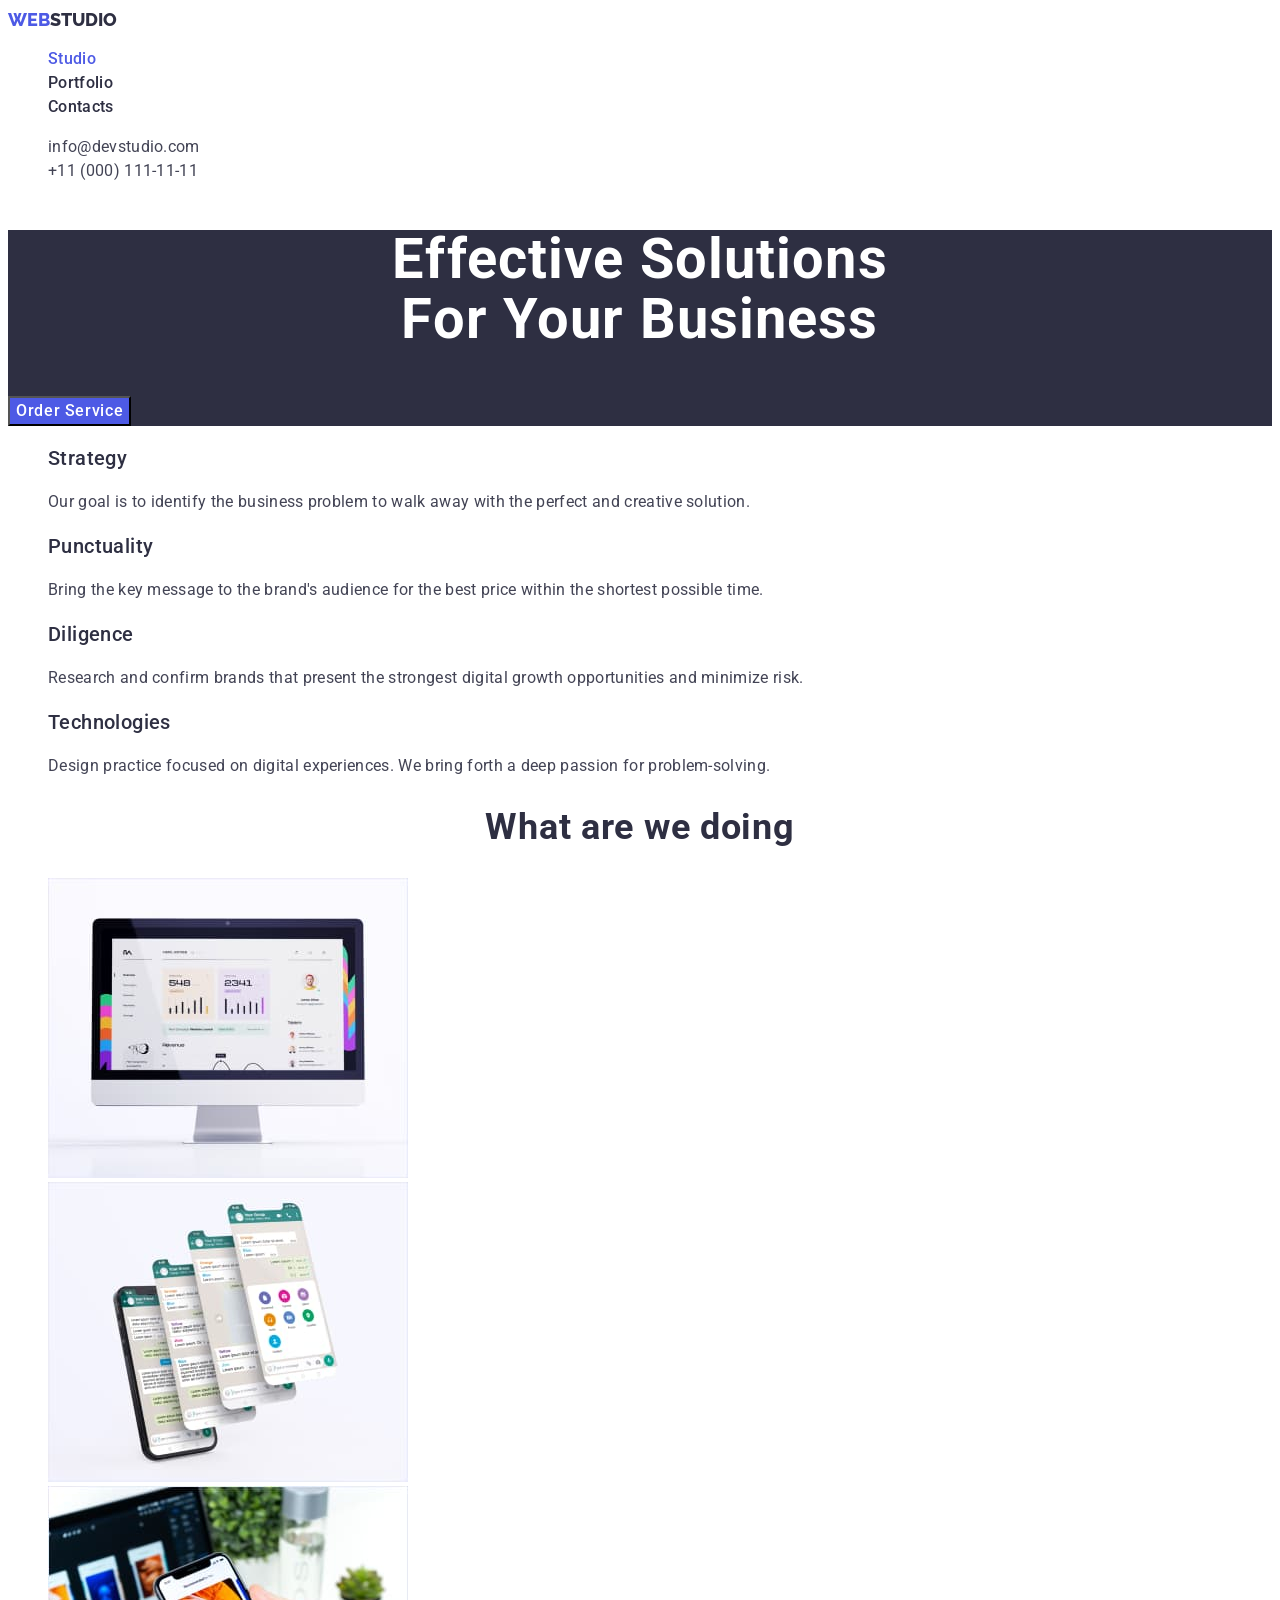
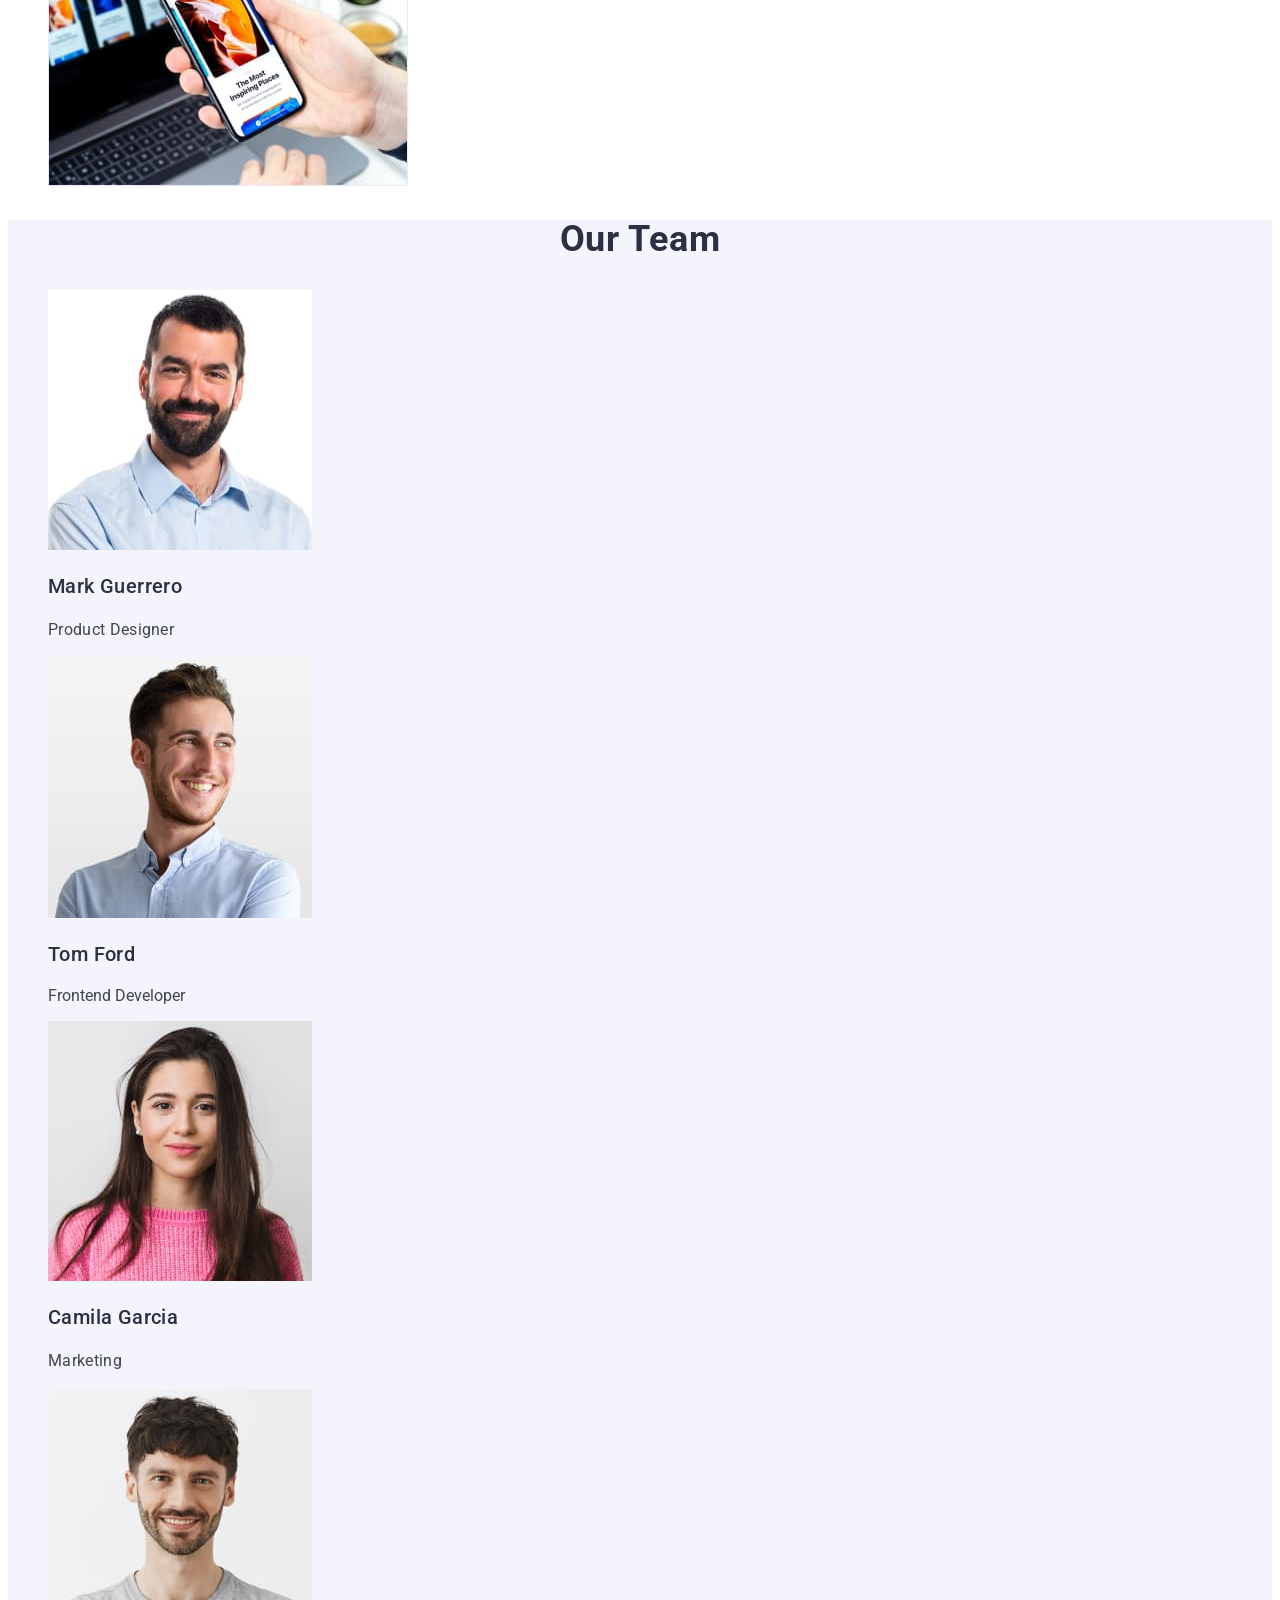
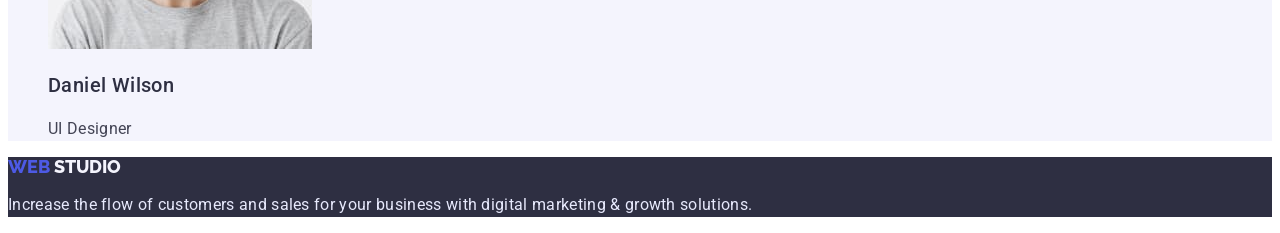
<file: index.html>
<!DOCTYPE html>
<html lang="en">
  <head>
    <meta charset="UTF-8" />
    <meta http-equiv="X-UA-Compatible" content="IE=edge" />
    <meta name="viewport" content="width=device-width, initial-scale=1.0" />
    <title>Webstudio</title>
    <link rel="preconnect" href="https://fonts.googleapis.com" />
    <link rel="preconnect" href="https://fonts.gstatic.com" crossorigin />
    <link
      href="https://fonts.googleapis.com/css2?family=Raleway:wght@800&family=Roboto:wght@400;500;700;900&display=swap"
      rel="stylesheet"
    />
    <link rel="stylesheet" href="./css/styles.css" />
  </head>
  <body>
    <!--Header-->
    <header>
      <!--site nav-->
      <nav>
        <a class="header-logo" href="./index.html">
          <span class="web">Web</span><span class="studio">Studio</span>
        </a>
        <ul class="list">
          <li><a class="link current" href="./index.html">Studio</a></li>

          <li><a class="link" href="./portfolio.html">Portfolio</a></li>

          <li><a class="link" href="">Contacts</a></li>
        </ul>
      </nav>
      
      <!--Contacts-->
          
          <address class="adress">
            <ul class="list contacts">
              <li>
                <a class="contact-link" href="mailto:info@devstudio.com">info@devstudio.com</a>
              </li>
              <li>
                <a class="contact-link" href="tel:+110001111111">+11 (000) 111-11-11</a>
              </li>
            </ul>
         </address> 
    </header>
    <main>
      <!--Hero-->
      <section class="hero">
        <h1 class="hero-title">
          Effective Solutions<br />
          for Your Business
        </h1>
        <button class="button hero-btn" type="button">Order Service</button>
      </section>
      <!--Features-->
      <section class="features">
        <h2 class="visually-hidden">Features</h2>
        <ul class="list">
          <li>
            <h3 class="title">Strategy</h3>
            <p class="text">
              Our goal is to identify the business problem to walk away with the
              perfect and creative solution.
            </p>
          </li>
          <li>
            <h3 class="title">Punctuality</h3>
            <p class="text">
              Bring the key message to the brand's audience for the best price
              within the shortest possible time.
            </p>
          </li>
          <li>
            <h3 class="title">Diligence</h3>
            <p class="text">
              Research and confirm brands that present the strongest digital
              growth opportunities and minimize risk.
            </p>
          </li>
          <li>
            <h3 class="title">Technologies</h3>
            <p class="text">
              Design practice focused on digital experiences. We bring forth a
              deep passion for problem-solving.
            </p>
          </li>
        </ul>
      </section>
      <!--Work-->
      <section class="work">
        <h2 class="work-title">What are we doing</h2>
        <ul class="list">
          <li>
            <img src="./images/desktop.jpg" alt="monitor" width="360" />
          </li>
          <li>
            <img src="./images/screens.jpg" alt="phone" width="360" />
          </li>
          <li>
            <img src="./images/phone.jpg" alt="phone in hand" width="360" />
          </li>
        </ul>
      </section>
      <!--Team-->
      <section class="team">
        <h2 class="team-title">Our Team</h2>
        <ul class="list">
          <li>
            <img
              src="./images/markguerrero.jpg"
              alt="photo Mark Guerrero"
              width="264"
            />
            <h3 class="title">Mark Guerrero</h3>
            <p class="text">Product Designer</p>
          </li>
          <li>
            <img src="./images/tomford.jpg" alt="photo Tom Ford" width="264" />
            <h3 class="title">Tom Ford</h3>
            <p>Frontend Developer</p>
          </li>
          <li>
            <img
              src="./images/camilagarcia.jpg"
              alt="photo Camila Garcia"
              width="264"
            />
            <h3 class="title">Camila Garcia</h3>
            <p class="text">Marketing</p>
          </li>
          <li>
            <img
              src="./images/danielwilson.jpg"
              alt="photo Daniel Wilson"
              width="264"
            />
            <h3 class="title">Daniel Wilson</h3>
            <p class="text">UI Designer</p>
          </li>
        </ul>
      </section>
    </main>
    <!--Footer-->
    <footer class="footer">
      <a class="footer-logo" href="./index.html"
        ><span class="web">WEB</span> <span class="studio">STUDIO</span></a
      >
      <p class="text footer-text">
        Increase the flow of customers and sales for your business with digital
        marketing & growth solutions.
      </p>
    </footer>
  </body>
</html>
</file>
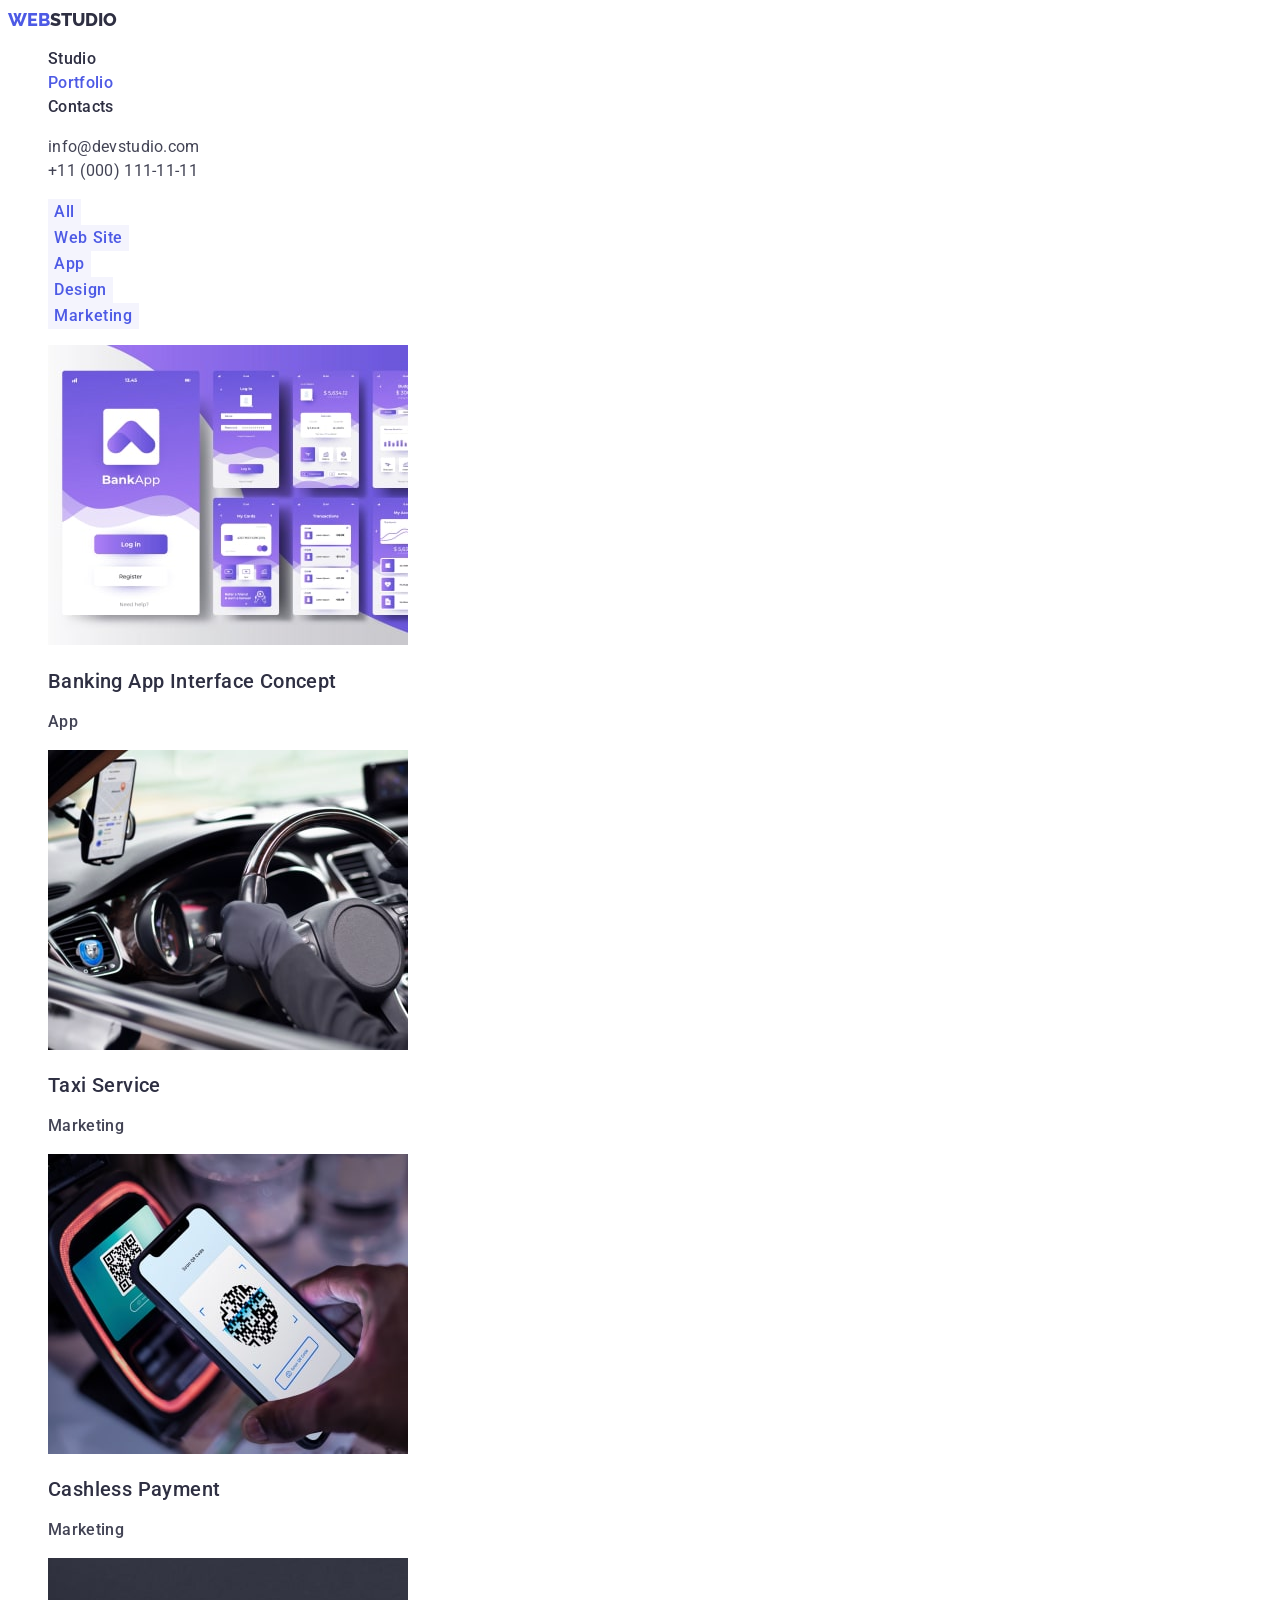
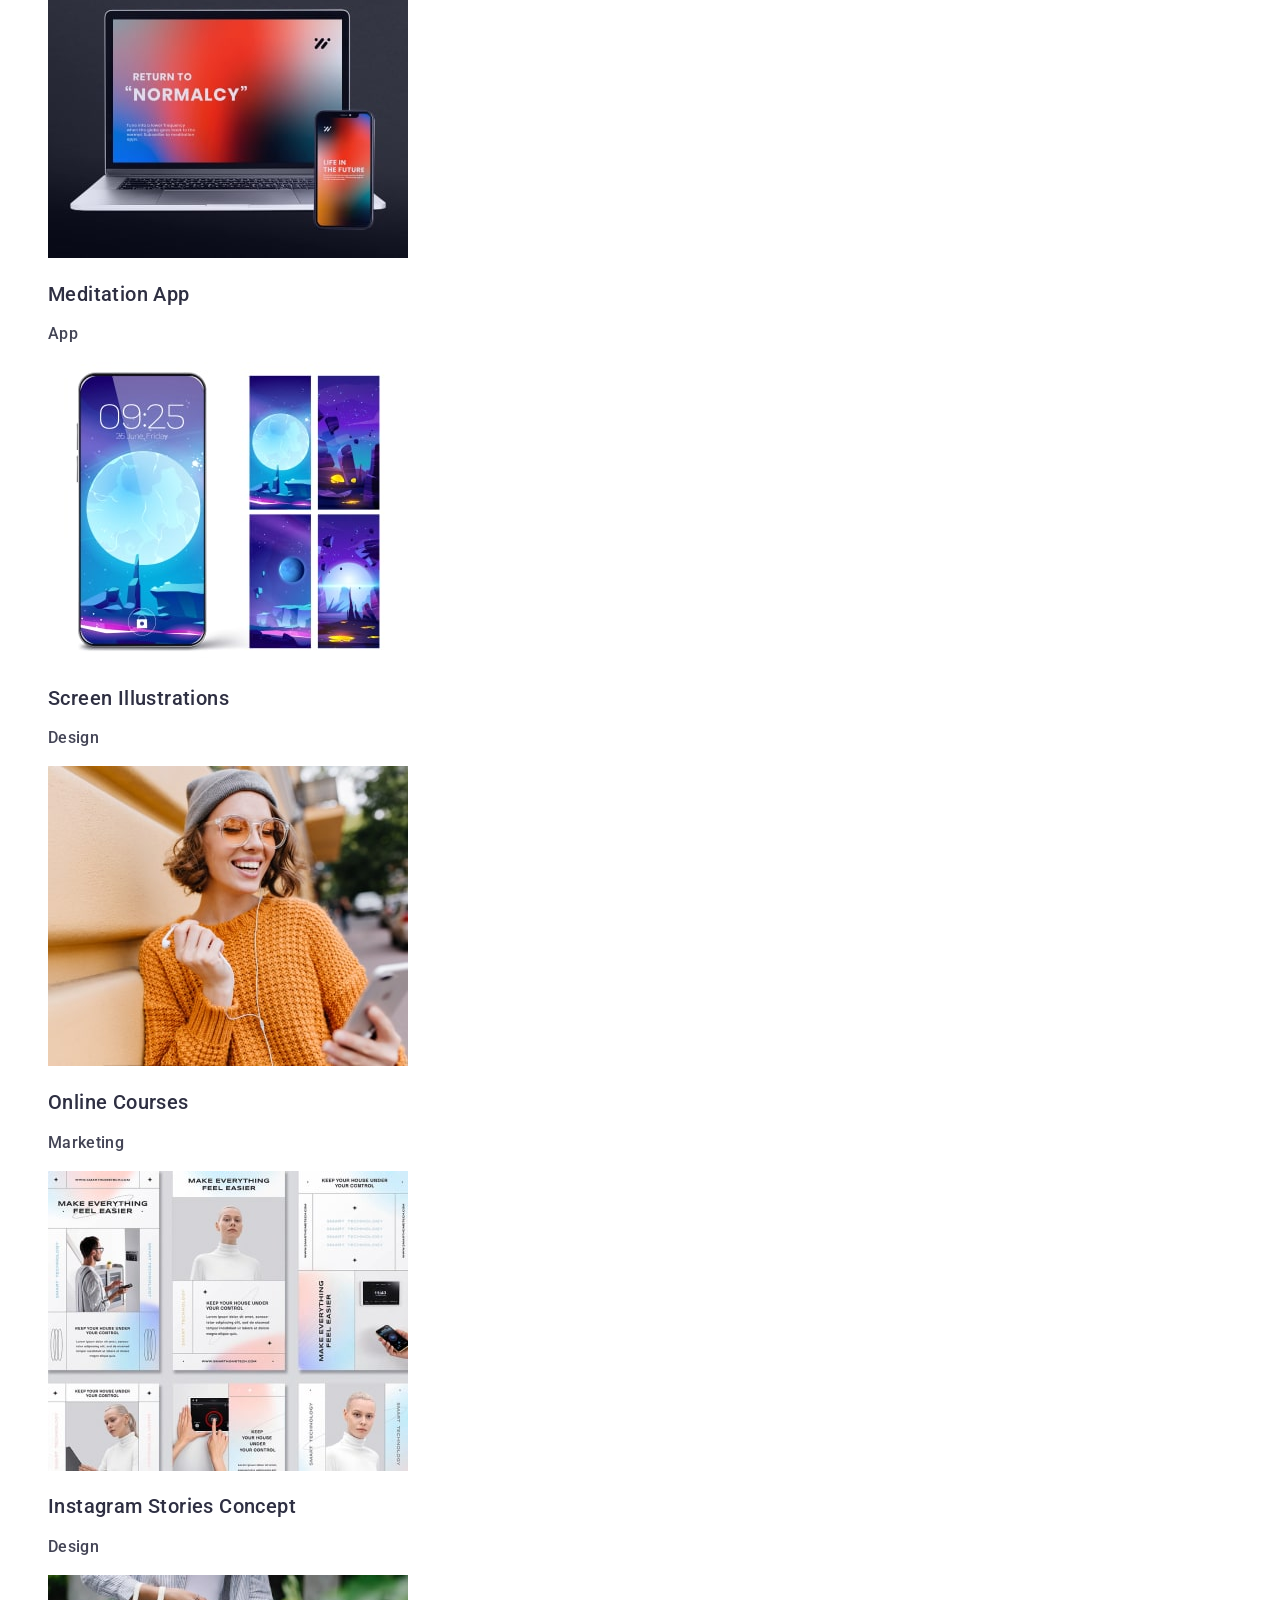
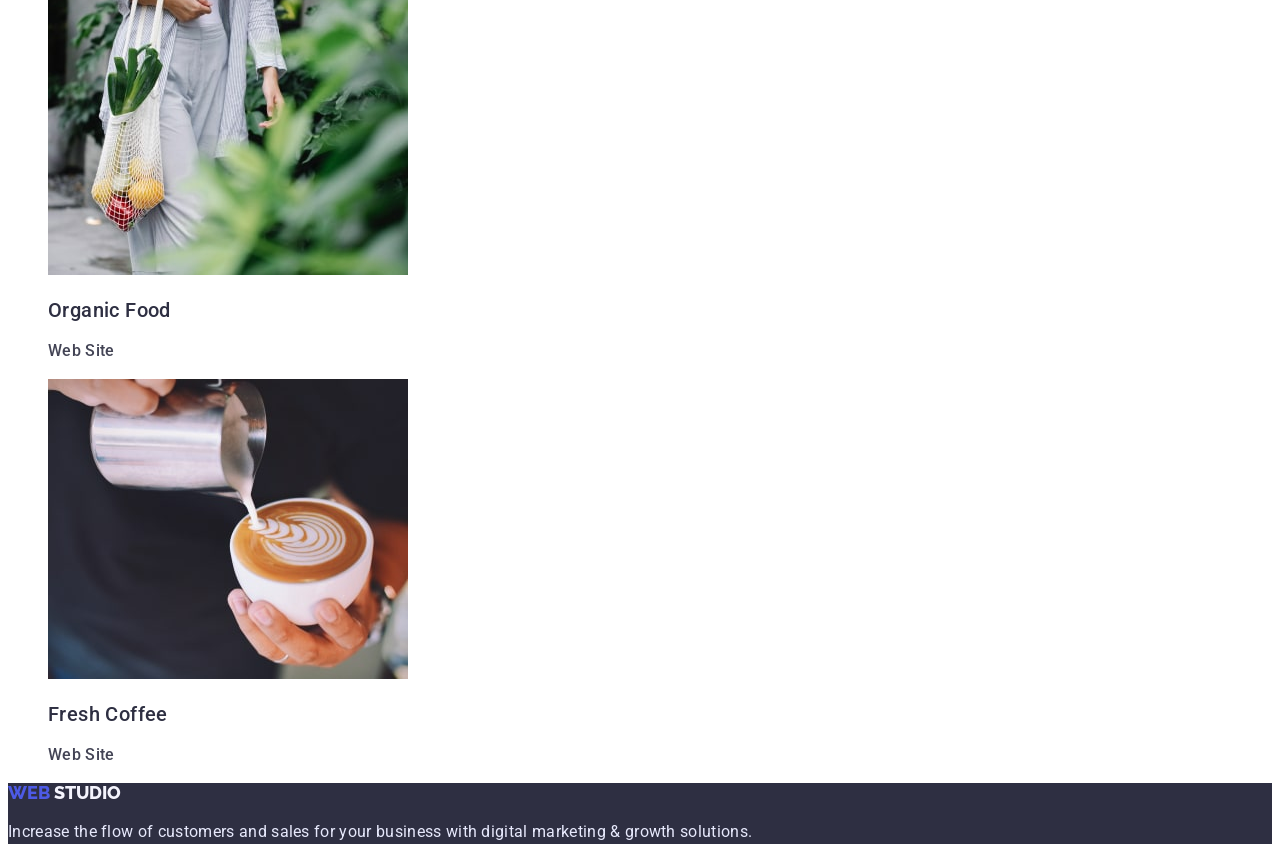
<file: portfolio.html>
<!DOCTYPE html>
<html lang="en">
  <head>
    <meta charset="UTF-8" />
    <meta http-equiv="X-UA-Compatible" content="IE=edge" />
    <meta name="viewport" content="width=device-width, initial-scale=1.0" />
    <title>Webstudio</title>
    <link rel="preconnect" href="https://fonts.googleapis.com" />
    <link rel="preconnect" href="https://fonts.gstatic.com" crossorigin />
    <link
      href="https://fonts.googleapis.com/css2?family=Raleway:wght@800&family=Roboto:wght@400;500;700;900&display=swap"
      rel="stylesheet"
    />
    <link rel="stylesheet" href="./css/styles.css" />
  </head>
  <body>
    <header>
      <!--site nav-->
      <nav>
            <a class="header-logo" href="./index.html">
              <span class="web">WEB</span><span class="studio">Studio</span>
            </a>
        <ul class="list">
          <li>
            <a class="link" href="./index.html">Studio</a>
          </li>
          <li>
            <a class="link current" href="./portfolio.html">Portfolio</a>
          </li>
          <li>
            <a class="link" href="">Contacts</a>
          </li>
        </ul>
      </nav>
       <!--Contacts-->
      <ul class="list contacts">
          <li>
            <a class="contact-link" href="mailto:info@devstudio.com">info@devstudio.com</a>
          </li>
          <li>
            <a class="contact-link" href="tel:+110001111111">+11 (000) 111-11-11</a>
          </li>
        </ul>
      </address> 
    </header>
    <main>
       <!--Main-->
      <section class="portfolio">
        <h1 class="visually-hidden">Portfolio</h1>

        <!--Buttons-->
        <ul class="list">
          <li>
            <button class="button filter-btn" type="button">All</button>
          </li>
          <li>
            <button class="button filter-btn" type="button">Web Site</button>
          </li>
          <li>
            <button class="button filter-btn" type="button">App</button>
          </li>
          <li>
            <button class="button filter-btn" type="button">Design</button>
          </li>
          <li>
            <button class="button filter-btn" type="button" >Marketing</button>
          </li>
        </ul>

        <!--Projects-->

        <ul class="list project">
          <li>
              <a href="./images/portfolio-banking.jpg" class="link">
              <img src="./images/portfolio-banking.jpg" alt="banking interface" width="360">
              <h2 class="title">Banking App Interface Concept</h2>
              <p class="text">App</p></a>
          </li>
          <li>
              <a href="./images/portfolio-taxi-service.jpg" class="link">
              <img src="./images/portfolio-taxi-service.jpg" alt="phone in hand" width="360">
              <h2 class="title">Taxi Service</h2>
              <p class="text">Marketing</p></a>
          </li>
          <li>
              <a href="./images/portfolio-app-pay.jpg" class="link">
              <img src="./images/portfolio-app-pay.jpg" alt="car steering wheel" width="360">
              <h2 class="title">Cashless Payment</h2>
              <p class="text">Marketing</p></a>
          </li>
          <li>
              <a href="./images/portfolio-meditation-app.jpg" class="link">
              <img src="./images/portfolio-meditation-app.jpg" alt="Instagram page design" width="360">
              <h2 class="title">Meditation App</h2>
              <p class="text">App</p></a>
          </li>
          <li>
              <a href="./images/portfolio-screen.jpg" class="link">
              <img src="./images/portfolio-screen.jpg" alt="phone screen" width="360">
              <h2 class="title">Screen Illustrations</h2>
              <p class="text">Design</p></a>
          </li>
          <li>
              <a href="./images/portfolio-online-courses.jpg" class="link">
              <img src="./images/portfolio-online-courses.jpg" alt="a woman with a bag of vegetables" width="360">
              <h2 class="title">Online Courses</h2>
              <p class="text">Marketing</p></a>
          </li>
          <li>
              <a href="./images/portfolio-concept.jpg" class="link">
              <img src="./images/portfolio-concept.jpg" alt="notebook and phone" width="360">
              <h2 class="title">Instagram Stories Concept</h2>
              <p class="text">Design</p></a>
          </li>
          <li>
              <a href="./images/portfolio-organic-food.jpg" class="link">
              <img src="./images/portfolio-organic-food.jpg" alt="the girl smiles" width="360">
              <h2 class="title">Organic Food</h2>
              <p class="text">Web Site</p></a>
          </li>
          <li>
              <a href="./images/portfolio-coffee-website.jpg" class="link">
              <img src="./images/portfolio-coffee-website.jpg" alt="Cup of coffee" width="360">
              <h2 class="title">Fresh Coffee</h2>
              <p class="text">Web Site</p></a>
          </li>
        </ul>
      </section>
    </main>
  
     <!--Footer-->
    <footer class="footer">
      <footer class="footer">
      <a class="footer-logo" href="./index.html"> <span class="web">Web</span> <span class="studio">Studio</span> 
      </a>
      <p class="text footer-text">
        Increase the flow of customers and sales for your business with digital
        marketing & growth solutions.
      </p>
    </footer>
  </body>
</html>
</file>
<file: css/styles.css>
/*Основные цвета*/
 :root {
     --text: #434455;
     --dark: #2E2F42;
     --primary-brand: #4D5AE5;
     --white: #FFFFFF;
     --light: #F4F4FD;
     --accent: #E7E9FC;
     --pressed-state: #404BBF;
     --success: #31D0AA;
 }

 body {
     color: var(--text);
     background-color: var(--white);
  
     font-family: roboto, sans-serif;
 }

 .list {
     list-style: none;
 }

 /*Студія*/

 /*Logo*/

 .header-logo {
     font-family: raleway, sans-serif;
     font-weight: 800;
     font-size: 18px;
     line-height: 1.3;

     text-decoration: none;
     text-transform: uppercase;
 }

 .footer-logo {
     font-family: raleway, sans-serif;
     font-weight: 800;
     font-size: 18px;
     line-height: 1.16;

     text-decoration: none;
     text-transform: uppercase;
 }

 .web {
     color: var(--primary-brand)
 }

 .header-logo .studio {
     color: var(--dark);
 }

 .footer-logo .studio {
     color: var(--light);
 }

 /*Site nav*/

 .link {
     color: var(--dark);

     font-weight: 500;
     font-size: 16px;
     line-height: 1.5;

     letter-spacing: 0.02em;
 }

 .link:hover {
     color: var(--primary-brand);
 }

 .link:focus {
     color: var(--primary-brand);
 }

 .link.current {
     color: var(--primary-brand);
 }

 /*Contacts*/

 .contact-link {
     color: var(--text);

     font-size: 16px;
     line-height: 1.5;

     letter-spacing: 0.02em;
 }

 .contact-link:hover {
     color: var(--primary-brand);
 }

 .contact-link:focus {
     color: var(--primary-brand);
 }

 .link,
 .contact-link {
     text-decoration: none;
 }

 /*Adress*/

 .adress {
     font-style: normal;
 }

 /*Hero*/
 .hero {
     background-color: var(--dark);
 }

 .hero-title {
     color: var(--white);
     font-weight: 700;
     font-size: 56px;
     line-height: 1.07;
     letter-spacing: 0.02em;
     text-align: center;
     text-transform: capitalize;
 }

 .hero-btn {
     cursor: pointer;
     color: var(--white);
     background-color: var(--primary-brand);
     font-family: inherit;
     font-weight: 500;
     font-size: 16px;
     line-height: 1.5;
     letter-spacing: 0.04em;
 }

.hero-btn:hover,
.hero-btn:focus {
    background-color: var(--pressed-state);
}

.visually-hidden {
    position: absolute;
    white-space: nowrap;
    width: 1px;
    height: 1px;
    overflow: hidden;
    border: 0;
    padding: 0;
    clip: rect(0 0 0 0);
    clip-path: inset(50%);
    margin: -1px;
}
 
 .work-title,
 .team-title,
 .portfolio-title {
     color: var(--dark);

     font-weight: 700;
     font-size: 36px;
     line-height: 1.11;
     text-align: center;
     letter-spacing: 0.02em;
 }

 .title {
     color: var(--dark);

     font-weight: 500;
     font-size: 20px;
     line-height: 1.2;
     letter-spacing: 0.02em;
 }

 .text {
     color: var(--text);

     font-size: 16px;
     line-height: 1.5;
     letter-spacing: 0.02em;
 }

 .team {
     background-color: var(--light);
 }

 /*Footer*/

 .footer {
     background-color: var(--dark);
 }

 .text.footer-text {
     color: var(--accent);
 }

 /*Портфоліо*/

 .filter-btn {
     cursor: pointer;

     color: var(--primary-brand);
     background-color: var(--light);

     font-family: inherit;
     font-weight: 500;
     font-size: 16px;
     line-height: 1.5;
     letter-spacing: 0.04em;

     border: transparent;
 }

 .filter-btn:hover {
     background-color: var(--pressed-state);
     color: var(--white);
 }

 .filter-btn:focus {
     background-color: var(--pressed-state);
     color: var(--white);
 }

 .link.current {
     color: var(--primary-brand);
 }
</file>
